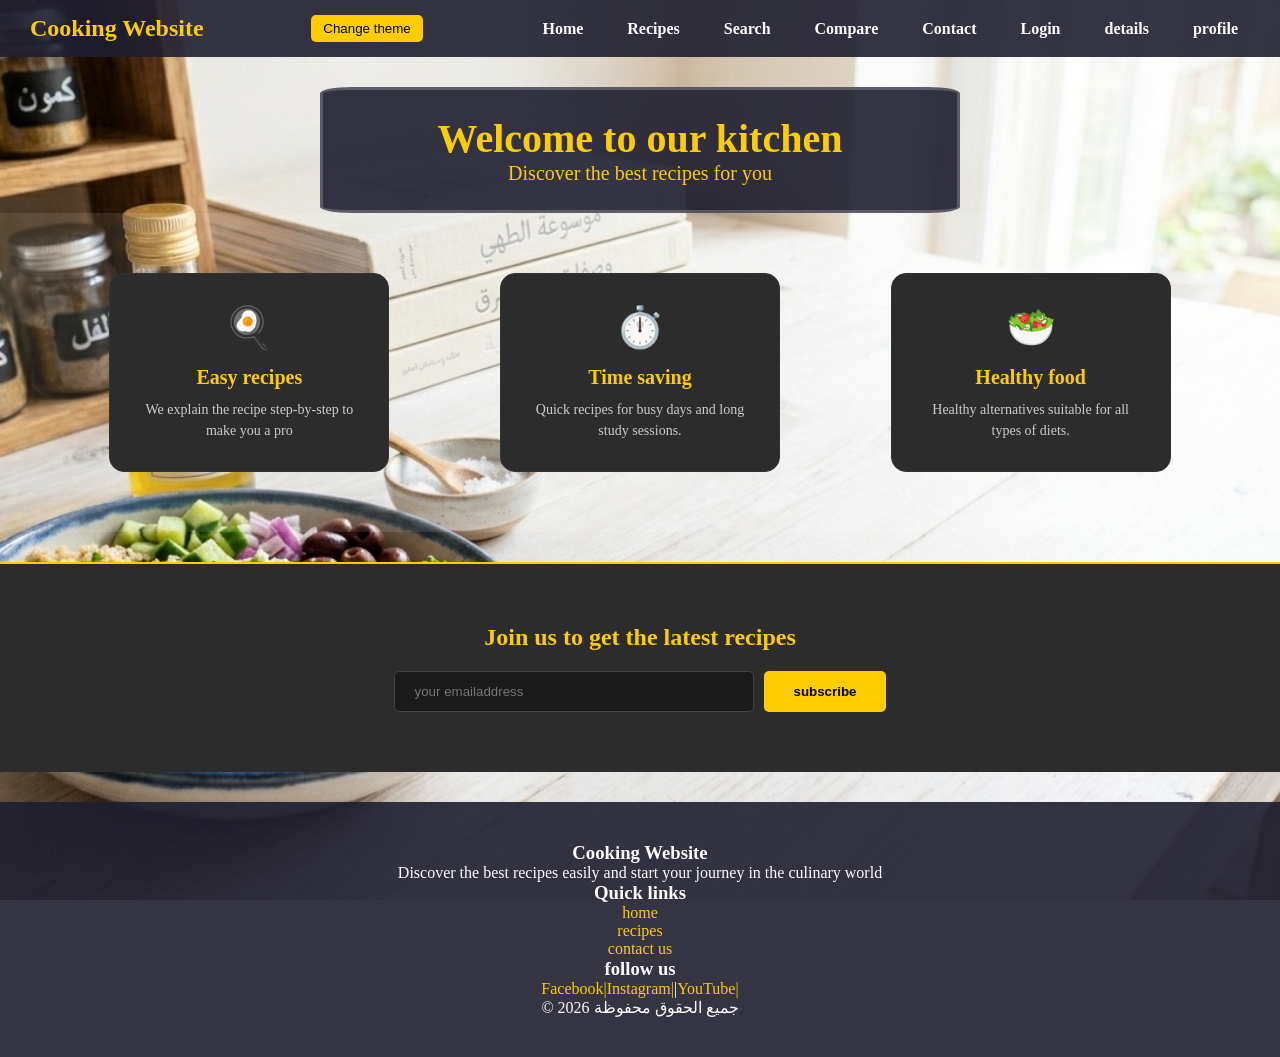
<file: pages/index.html>
<!DOCTYPE html>
<html>
<head>
    <meta charset="UTF-8">
    <title> Cooking</title>
    <link id="theme-link" rel="stylesheet" href="light-theme.css">
</head>
<body>
    <header>
    <nav>
        <h1>Cooking Website</h1>
         <button id="theme-toggle"> Change theme </button>
        <ul>
            <li><a href="index.html">Home</a></li>
            <li><a href="recipes.html">Recipes</a></li>
            <li><a href="search.html">Search</a></li>
            <li><a href="compare.html">Compare</a></li>
            <li><a href="contact.html">Contact</a></li>
            <li><a href="login.html">Login</a></li>
            <li><a href="details.html">details</a></li>
            <li><a href="profile.html">profile</a></li>
        </ul>
    </nav>
</header>
     <div class="welcome">
        <h1 id="ww"> Welcome to our kitchen</h1>
        <p id="pa">Discover the best recipes for you</p>
       <!--<button id="but1">Browse recipes</button>-->
    </div>
    <section class="feature">
    <div class="feature111">
        <div class="icon">🍳</div>
        <h3>Easy recipes</h3>
        <p>We explain the recipe step-by-step to make you a pro</p>
    </div>

    <div class="feature111">
        <div class="icon">⏱️</div>
        <h3>Time saving</h3>
        <p>Quick recipes for busy days and long study sessions.</p>
    </div>

    <div class="feature111">
        <div class="icon">🥗</div>
        <h3>Healthy food</h3>
        <p>Healthy alternatives suitable for all types of diets.</p>
    </div>
</section>
    <section id="q">
    <h3>Join us to get the latest recipes</h3>
    <form id="z">
        <input type="email" placeholder="your emailaddress">
        <button type="submit">subscribe</button>
    </form>
</section>
    <footer>
    <div class="footer-container">

        <div class="footer-box">
            <h3>Cooking Website</h3>
            <p>Discover the best recipes easily and start your journey in the culinary world</p>
        </div>

        <div class="footer-box">
            <h3>Quick links</h3>
            <ul>
                <li><a href="index.html">home</a></li>
                <li><a href="recipes.html">recipes</a></li>
                <li><a href="contact.html">contact us</a></li>
            </ul>
        </div>

        <div class="footer-box">
            <h3>follow us</h3>
        <p><a class="social-link" href="https://www.facebook.com/" target="_blank">Facebook|</a><a class="social-link" href="https://www.instagram.com/?hl=en" target="_blank">Instagram|</a>|<a class="social-link" href="https://www.youtube.com/" target="_blank">YouTube|</a></p>
        </div>

    </div>

    <div class="footer-bottom">
        <p>© 2026 جميع الحقوق محفوظة</p>
    </div>
</footer>
  <script>
    const joinForm = document.querySelector('#z');

    joinForm.addEventListener('submit', function(e) {
        e.preventDefault();
        
        const emailInput = document.querySelector('#z input[type="email"]').value;
        localStorage.setItem('userEmail', emailInput);
        
        window.location.href = "login.html"; 
    });
</script>  

       <script src="script.js"></script>
    </body>
</html>
</file>
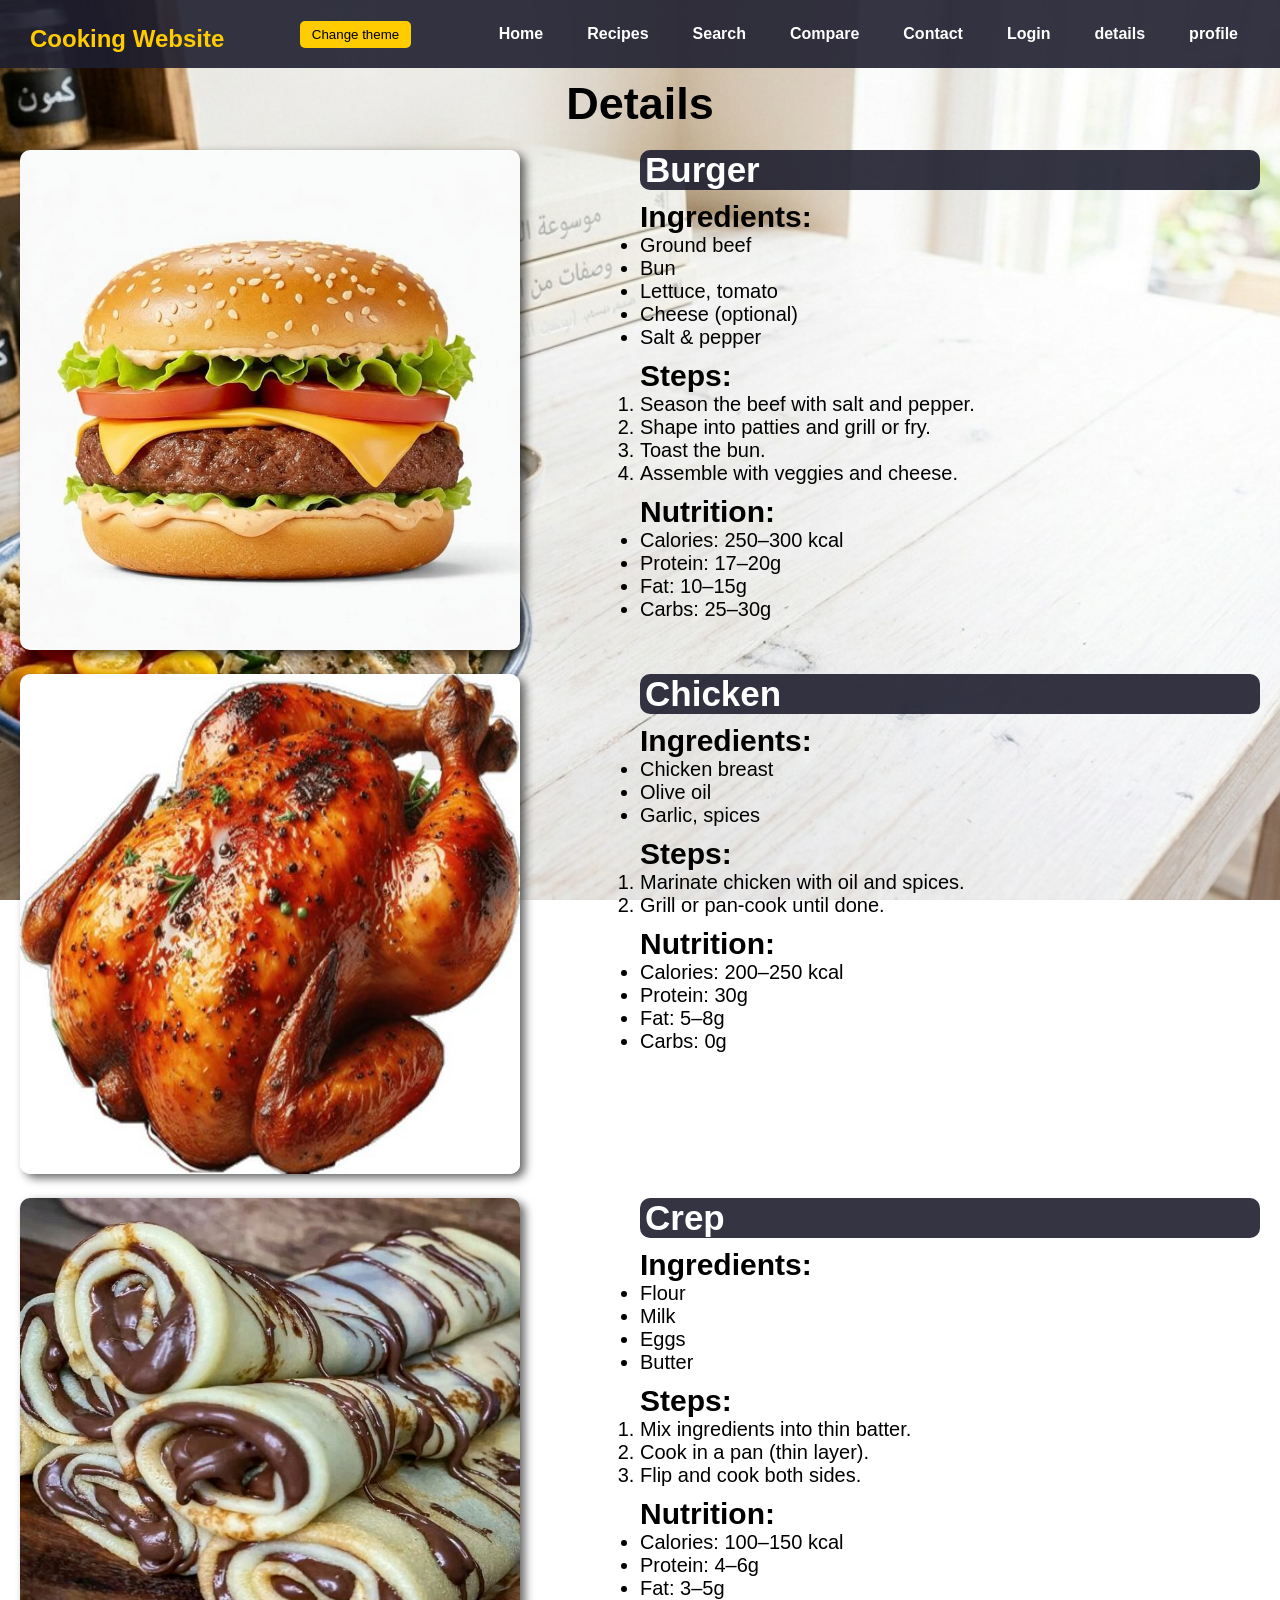
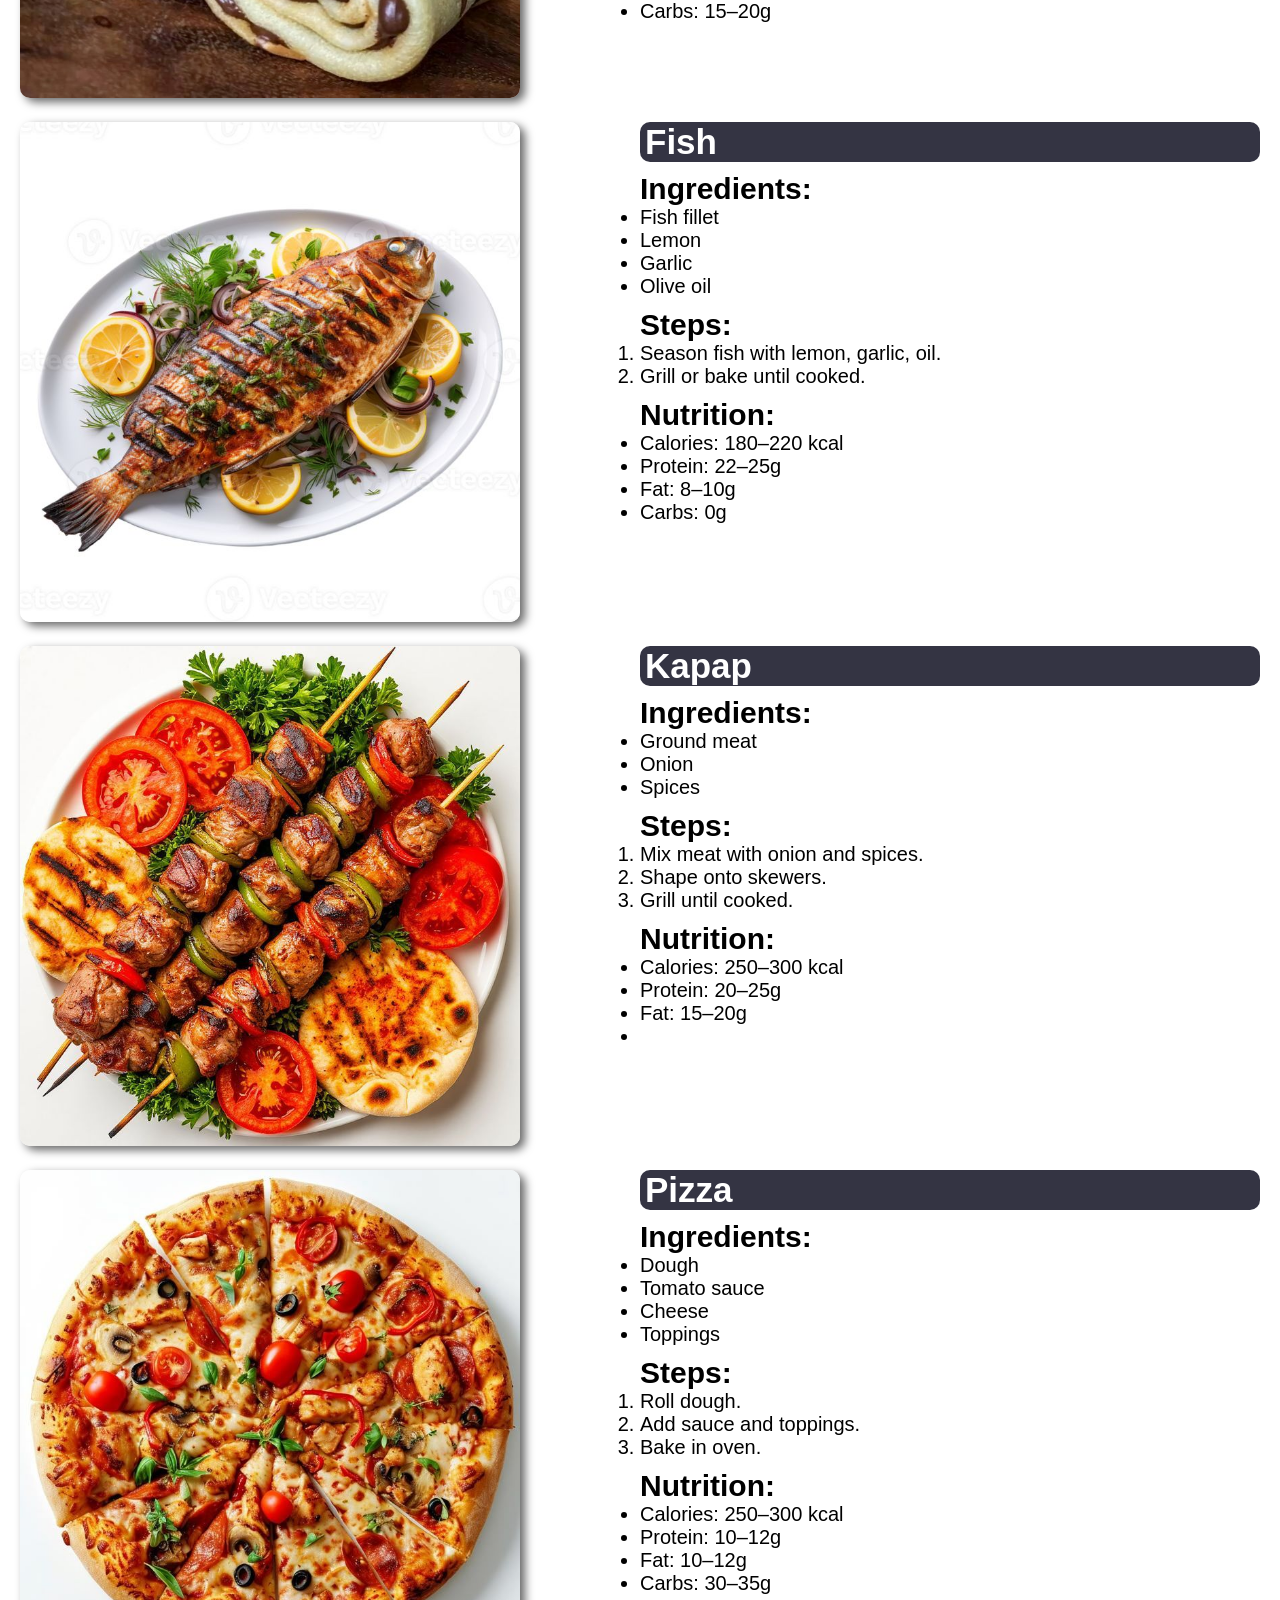
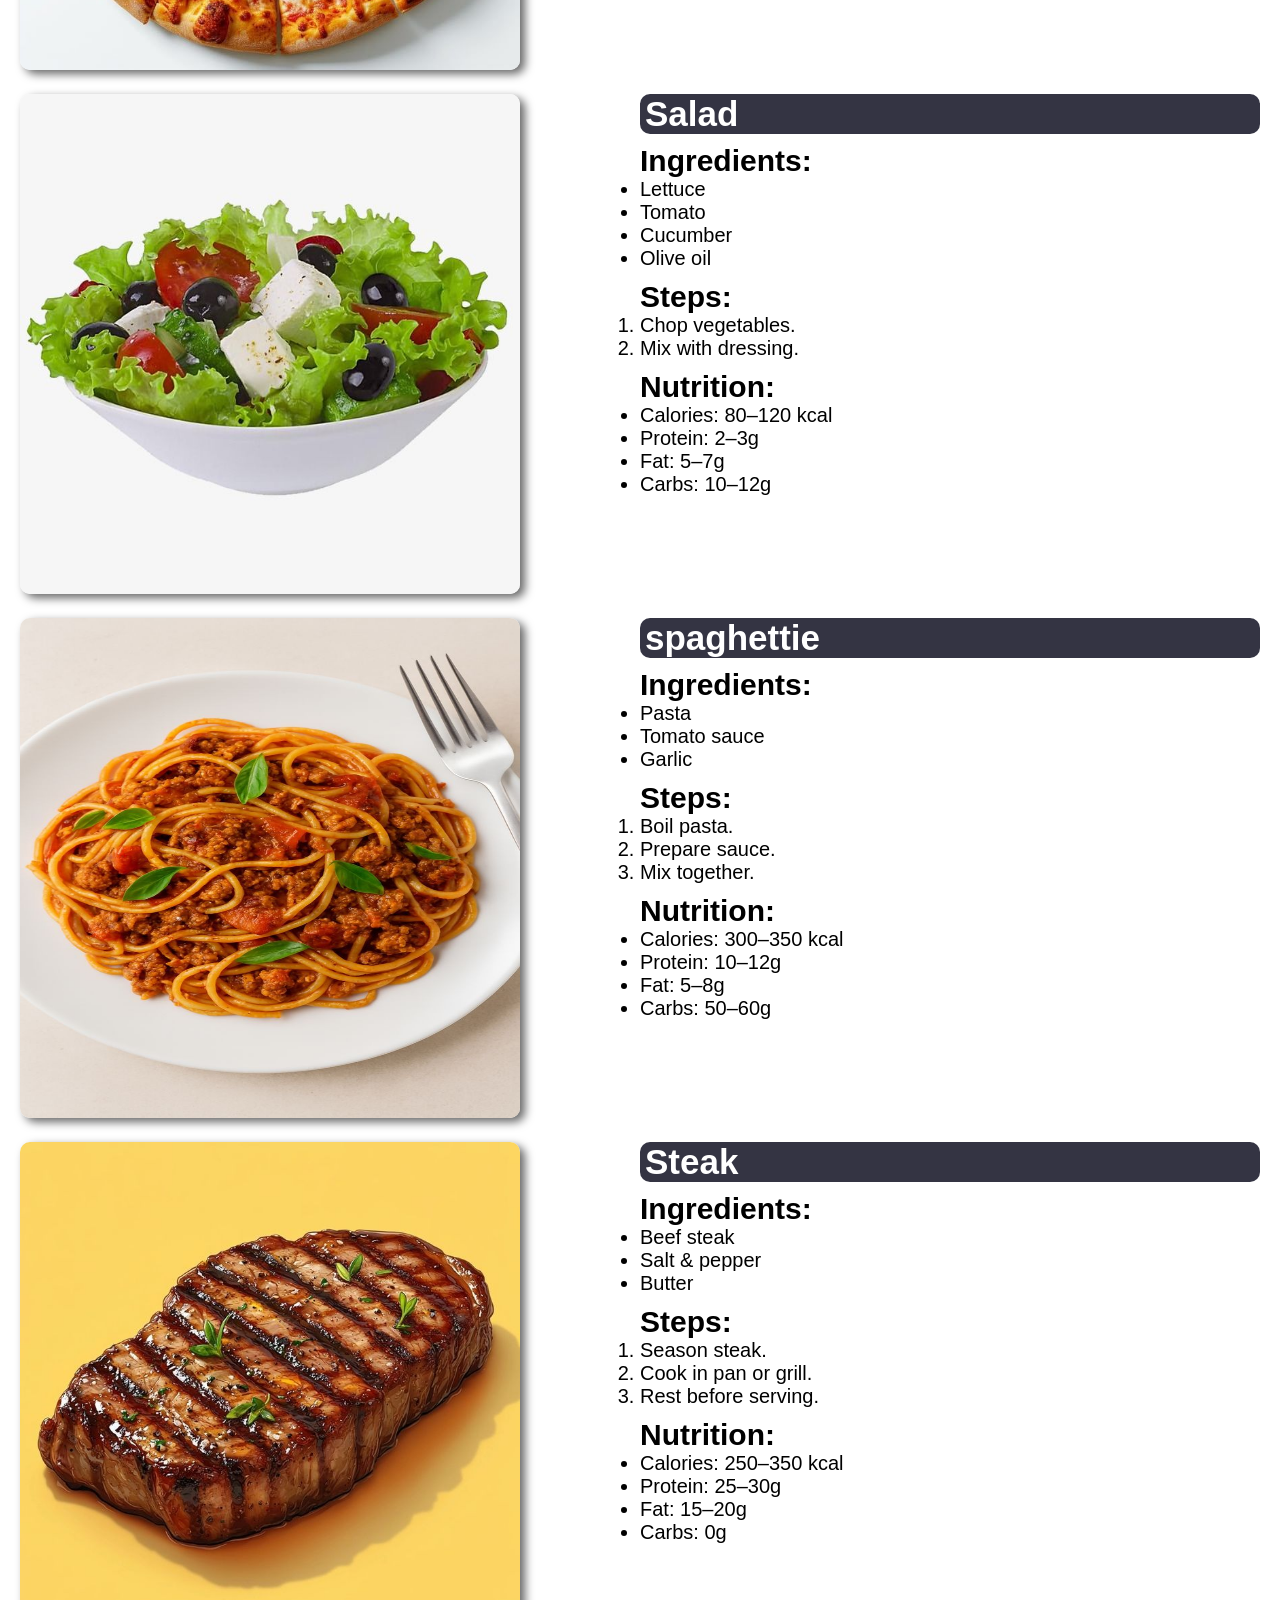
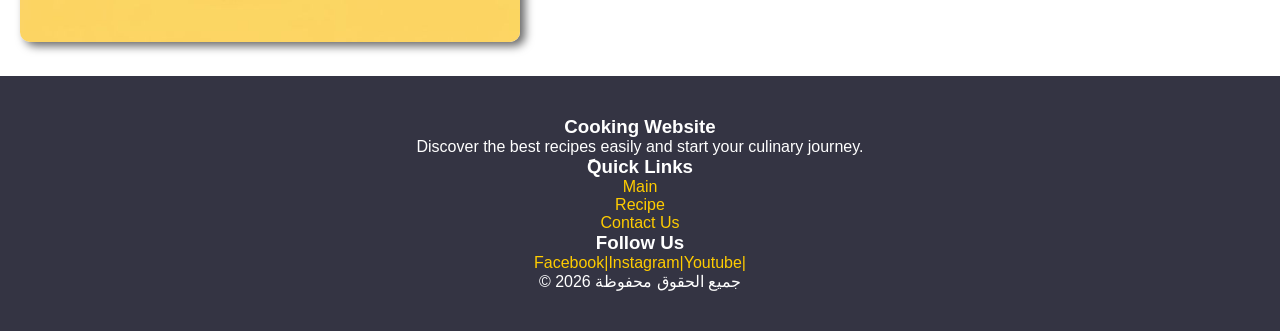
<file: pages/details.html>
<!doctype html>
<html lang="en">
  <head>
    <meta charset="UTF-8" />
    <meta name="viewport" content="width=device-width, initial-scale=1.0" />
    <link id="theme-link" rel="stylesheet" href="light-theme.css" />

    <style>
      * {
        font-family: sans-serif;
      }
      html {
        scroll-behavior: smooth;
      }
      article {
        scroll-margin-top: 80px;
      }
      h1 {
        text-align: center;
        margin-top: 10px;
        font-weight: 800;
        font-size: 45px;
      }
      .section {
        display: grid;
        grid-template-columns: repeat(2, 1fr);
        margin: 20px 20px;
      }
      .image {
        width: 500px;
        aspect-ratio: 1/1;
        border-radius: 10px;
        box-shadow: 5px 4px 10px rgba(0, 0, 0, 0.6);
      }
      .detail-discription {
        display: flex;
        flex-direction: column;
        gap: 10px;
        font-size: 20px;
      }
      .detail-title {
        color: white;
        background-color: rgba(30, 30, 47, 0.9);
        border-radius: 10px;
        padding-left: 5px;
        font-size: 35px;
        font-weight: 700;
        margin-bottom: 10px;
      }
      footer,
      a {
        color: white;
      }
    </style>

    <title>Details</title>
  </head>
  <body>
    <header>
      <nav>
        <h1>Cooking Website</h1>
        <button id="theme-toggle">Change theme</button>
        <ul>
          <li><a href="index.html">Home</a></li>
          <li><a href="recipes.html">Recipes</a></li>
          <li><a href="search.html">Search</a></li>
          <li><a href="compare.html">Compare</a></li>
          <li><a href="contact.html">Contact</a></li>
          <li><a href="login.html">Login</a></li>
          <li><a href="details.html">details</a></li>
          <li><a href="profile.html">profile</a></li>
        </ul>
      </nav>
    </header>
    <h1>Details</h1>
    <article id="burger" class="section">
      <div class="img-content">
        <img class="image" src="../images/burger.jpeg" alt="burger pic" />
      </div>
      <div class="detail-content">
        <div class="detail-title">Burger</div>
        <div class="detail-discription">
          <div class="datail-ingredient">
            <h2>Ingredients:</h2>
            <ul class="ingredient-lists">
              <li class="ingredient-list">Ground beef</li>
              <li class="ingredient-list">Bun</li>
              <li class="ingredient-list">Lettuce, tomato</li>
              <li class="ingredient-list">Cheese (optional)</li>
              <li class="ingredient-list">Salt & pepper</li>
            </ul>
          </div>
          <div class="datail-steps">
            <h2>Steps:</h2>
            <ol class="ingredient-lists">
              <li class="ingredient-list">
                Season the beef with salt and pepper.
              </li>
              <li class="ingredient-list">
                Shape into patties and grill or fry.
              </li>
              <li class="ingredient-list">Toast the bun.</li>
              <li class="ingredient-list">Assemble with veggies and cheese.</li>
            </ol>
          </div>
          <div class="datail-nutrition">
            <h2>Nutrition:</h2>
            <ul class="ingredient-lists">
              <li class="ingredient-list">Calories: 250–300 kcal</li>
              <li class="ingredient-list">Protein: 17–20g</li>
              <li class="ingredient-list">Fat: 10–15g</li>
              <li class="ingredient-list">Carbs: 25–30g</li>
            </ul>
          </div>
        </div>
      </div>
    </article>
    <article id="chiken" class="section">
      <div class="img-content">
        <img class="image" src="../images/chiken.jpeg" alt="chiken pic" />
      </div>
      <div class="detail-content">
        <div class="detail-title">Chicken</div>
        <div class="detail-discription">
          <div class="datail-ingredient">
            <h2>Ingredients:</h2>
            <ul class="ingredient-lists">
              <li class="ingredient-list">Chicken breast</li>
              <li class="ingredient-list">Olive oil</li>
              <li class="ingredient-list">Garlic, spices</li>
            </ul>
          </div>
          <div class="datail-steps">
            <h2>Steps:</h2>
            <ol class="ingredient-lists">
              <li class="ingredient-list">
                Marinate chicken with oil and spices.
              </li>
              <li class="ingredient-list">Grill or pan-cook until done.</li>
            </ol>
          </div>
          <div class="datail-nutrition">
            <h2>Nutrition:</h2>
            <ul class="ingredient-lists">
              <li class="ingredient-list">Calories: 200–250 kcal</li>
              <li class="ingredient-list">Protein: 30g</li>
              <li class="ingredient-list">Fat: 5–8g</li>
              <li class="ingredient-list">Carbs: 0g</li>
            </ul>
          </div>
        </div>
      </div>
    </article>
    <article id="crep" class="section">
      <div class="img-content">
        <img class="image" src="../images/crep.jpeg" alt="crep pic" />
      </div>
      <div class="detail-content">
        <div class="detail-title">Crep</div>
        <div class="detail-discription">
          <div class="datail-ingredient">
            <h2>Ingredients:</h2>
            <ul class="ingredient-lists">
              <li class="ingredient-list">Flour</li>
              <li class="ingredient-list">Milk</li>
              <li class="ingredient-list">Eggs</li>
              <li class="ingredient-list">Butter</li>
            </ul>
          </div>
          <div class="datail-steps">
            <h2>Steps:</h2>
            <ol class="ingredient-lists">
              <li class="ingredient-list">Mix ingredients into thin batter.</li>
              <li class="ingredient-list">Cook in a pan (thin layer).</li>
              <li class="ingredient-list">Flip and cook both sides.</li>
            </ol>
          </div>
          <div class="datail-nutrition">
            <h2>Nutrition:</h2>
            <ul class="ingredient-lists">
              <li class="ingredient-list">Calories: 100–150 kcal</li>
              <li class="ingredient-list">Protein: 4–6g</li>
              <li class="ingredient-list">Fat: 3–5g</li>
              <li class="ingredient-list">Carbs: 15–20g</li>
            </ul>
          </div>
        </div>
      </div>
    </article>
    <article id="fish" class="section">
      <div class="img-content">
        <img class="image" src="../images/fish.jpeg" alt="fish pic" />
      </div>
      <div class="detail-content">
        <div class="detail-title">Fish</div>
        <div class="detail-discription">
          <div class="datail-ingredient">
            <h2>Ingredients:</h2>
            <ul class="ingredient-lists">
              <li class="ingredient-list">Fish fillet</li>
              <li class="ingredient-list">Lemon</li>
              <li class="ingredient-list">Garlic</li>
              <li class="ingredient-list">Olive oil</li>
            </ul>
          </div>
          <div class="datail-steps">
            <h2>Steps:</h2>
            <ol class="ingredient-lists">
              <li class="ingredient-list">
                Season fish with lemon, garlic, oil.
              </li>
              <li class="ingredient-list">Grill or bake until cooked.</li>
            </ol>
          </div>
          <div class="datail-nutrition">
            <h2>Nutrition:</h2>
            <ul class="ingredient-lists">
              <li class="ingredient-list">Calories: 180–220 kcal</li>
              <li class="ingredient-list">Protein: 22–25g</li>
              <li class="ingredient-list">Fat: 8–10g</li>
              <li class="ingredient-list">Carbs: 0g</li>
            </ul>
          </div>
        </div>
      </div>
    </article>
    <article id="kapap" class="section">
      <div class="img-content">
        <img class="image" src="../images/kapap.jpeg" alt="kapap pic" />
      </div>
      <div class="detail-content">
        <div class="detail-title">Kapap</div>
        <div class="detail-discription">
          <div class="datail-ingredient">
            <h2>Ingredients:</h2>
            <ul class="ingredient-lists">
              <li class="ingredient-list">Ground meat</li>
              <li class="ingredient-list">Onion</li>
              <li class="ingredient-list">Spices</li>
            </ul>
          </div>
          <div class="datail-steps">
            <h2>Steps:</h2>
            <ol class="ingredient-lists">
              <li class="ingredient-list">Mix meat with onion and spices.</li>
              <li class="ingredient-list">Shape onto skewers.</li>
              <li class="ingredient-list">Grill until cooked.</li>
            </ol>
          </div>
          <div class="datail-nutrition">
            <h2>Nutrition:</h2>
            <ul class="ingredient-lists">
              <li class="ingredient-list">Calories: 250–300 kcal</li>
              <li class="ingredient-list">Protein: 20–25g</li>
              <li class="ingredient-list">Fat: 15–20g</li>
              <li class="ingredient-list"></li>
            </ul>
          </div>
        </div>
      </div>
    </article>
    <article id="pizza" class="section">
      <div class="img-content">
        <img class="image" src="../images/pizza.jpeg" alt="pizza pic" />
      </div>
      <div class="detail-content">
        <div class="detail-title">Pizza</div>
        <div class="detail-discription">
          <div class="datail-ingredient">
            <h2>Ingredients:</h2>
            <ul class="ingredient-lists">
              <li class="ingredient-list">Dough</li>
              <li class="ingredient-list">Tomato sauce</li>
              <li class="ingredient-list">Cheese</li>
              <li class="ingredient-list">Toppings</li>
            </ul>
          </div>
          <div class="datail-steps">
            <h2>Steps:</h2>
            <ol class="ingredient-lists">
              <li class="ingredient-list">Roll dough.</li>
              <li class="ingredient-list">Add sauce and toppings.</li>
              <li class="ingredient-list">Bake in oven.</li>
            </ol>
          </div>
          <div class="datail-nutrition">
            <h2>Nutrition:</h2>
            <ul class="ingredient-lists">
              <li class="ingredient-list">Calories: 250–300 kcal</li>
              <li class="ingredient-list">Protein: 10–12g</li>
              <li class="ingredient-list">Fat: 10–12g</li>
              <li class="ingredient-list">Carbs: 30–35g</li>
            </ul>
          </div>
        </div>
      </div>
    </article>
    <article id="salad" class="section">
      <div class="img-content">
        <img class="image" src="../images/salad.jpeg" alt="salad pic" />
      </div>
      <div class="detail-content">
        <div class="detail-title">Salad</div>
        <div class="detail-discription">
          <div class="datail-ingredient">
            <h2>Ingredients:</h2>
            <ul class="ingredient-lists">
              <li class="ingredient-list">Lettuce</li>
              <li class="ingredient-list">Tomato</li>
              <li class="ingredient-list">Cucumber</li>
              <li class="ingredient-list">Olive oil</li>
            </ul>
          </div>
          <div class="datail-steps">
            <h2>Steps:</h2>
            <ol class="ingredient-lists">
              <li class="ingredient-list">Chop vegetables.</li>
              <li class="ingredient-list">Mix with dressing.</li>
            </ol>
          </div>
          <div class="datail-nutrition">
            <h2>Nutrition:</h2>
            <ul class="ingredient-lists">
              <li class="ingredient-list">Calories: 80–120 kcal</li>
              <li class="ingredient-list">Protein: 2–3g</li>
              <li class="ingredient-list">Fat: 5–7g</li>
              <li class="ingredient-list">Carbs: 10–12g</li>
            </ul>
          </div>
        </div>
      </div>
    </article>
    <article id="spaghetti" class="section">
      <div class="img-content">
        <img class="image" src="../images/Spaghetti.jpeg" alt="spaghettie pic" />
      </div>
      <div class="detail-content">
        <div class="detail-title">spaghettie</div>
        <div class="detail-discription">
          <div class="datail-ingredient">
            <h2>Ingredients:</h2>
            <ul class="ingredient-lists">
              <li class="ingredient-list">Pasta</li>
              <li class="ingredient-list">Tomato sauce</li>
              <li class="ingredient-list">Garlic</li>
            </ul>
          </div>
          <div class="datail-steps">
            <h2>Steps:</h2>
            <ol class="ingredient-lists">
              <li class="ingredient-list">Boil pasta.</li>
              <li class="ingredient-list">Prepare sauce.</li>
              <li class="ingredient-list">Mix together.</li>
            </ol>
          </div>
          <div class="datail-nutrition">
            <h2>Nutrition:</h2>
            <ul class="ingredient-lists">
              <li class="ingredient-list">Calories: 300–350 kcal</li>
              <li class="ingredient-list">Protein: 10–12g</li>
              <li class="ingredient-list">Fat: 5–8g</li>
              <li class="ingredient-list">Carbs: 50–60g</li>
            </ul>
          </div>
        </div>
      </div>
    </article>
    <article id="steak" class="section">
      <div class="img-content">
        <img class="image" src="../images/steak.jpeg" alt="steak pic" />
      </div>
      <div class="detail-content">
        <div class="detail-title">Steak</div>
        <div class="detail-discription">
          <div class="datail-ingredient">
            <h2>Ingredients:</h2>
            <ul class="ingredient-lists">
              <li class="ingredient-list">Beef steak</li>
              <li class="ingredient-list">Salt & pepper</li>
              <li class="ingredient-list">Butter</li>
            </ul>
          </div>
          <div class="datail-steps">
            <h2>Steps:</h2>
            <ol class="ingredient-lists">
              <li class="ingredient-list">Season steak.</li>
              <li class="ingredient-list">Cook in pan or grill.</li>
              <li class="ingredient-list">Rest before serving.</li>
            </ol>
          </div>
          <div class="datail-nutrition">
            <h2>Nutrition:</h2>
            <ul class="ingredient-lists">
              <li class="ingredient-list">Calories: 250–350 kcal</li>
              <li class="ingredient-list">Protein: 25–30g</li>
              <li class="ingredient-list">Fat: 15–20g</li>
              <li class="ingredient-list">Carbs: 0g</li>
            </ul>
          </div>
        </div>
      </div>
    </article>
    <footer>
      <div class="footer-container">
        <div class="footer-box">
          <h3>Cooking Website</h3>
          <p>
            Discover the best recipes easily and start your culinary journey.
          </p>
        </div>

        <div class="footer-box">
          <h3>َQuick Links</h3>
          <ul>
            <li><a href="index.html">Main</a></li>
            <li><a href="recipes.html">Recipe</a></li>
            <li><a href="contact.html">Contact Us</a></li>
          </ul>
        </div>

        <div class="footer-box">
          <h3>Follow Us</h3>
                  <p><a class="social-link" href="https://www.facebook.com/" target="_blank">Facebook|</a><a class="social-link" href="https://www.instagram.com/?hl=en" target="_blank">Instagram|</a><a class="social-link" href="https://www.youtube.com/" target="_blank">Youtube|</a></p>
        </div>
      </div>

      <div class="footer-bottom">
        <p>© 2026 جميع الحقوق محفوظة</p>
      </div>
    </footer>
    <script src="script.js"></script>
  </body>
</html>
</file>
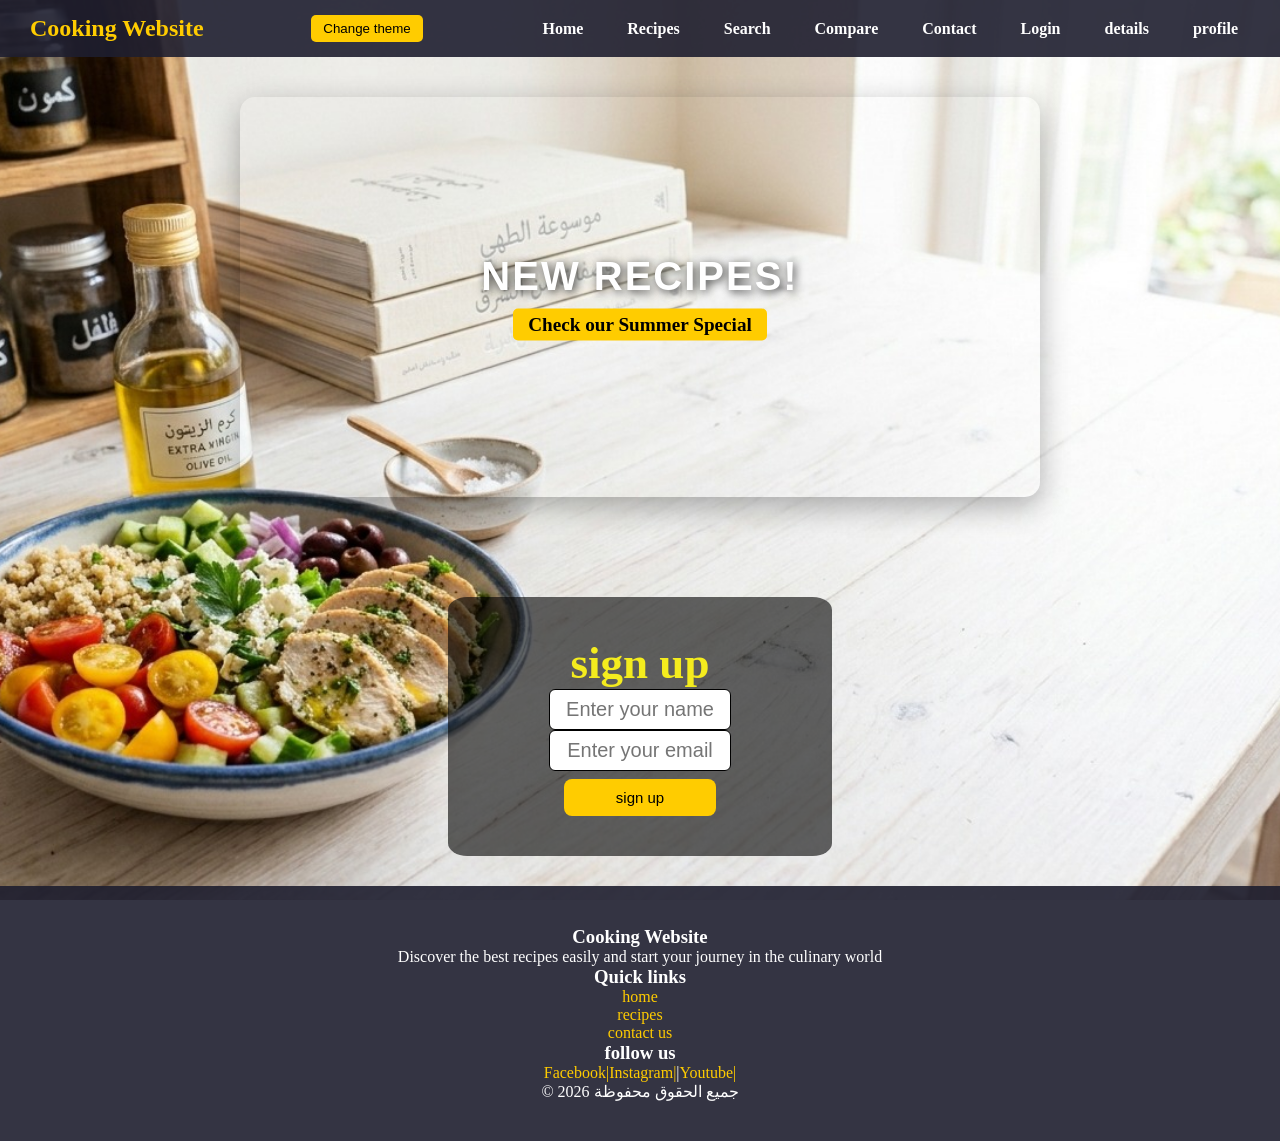
<file: pages/login.html>
<!DOCTYPE html>
<html>
<head>
    <meta charset="UTF-8">
    <title>cooking</title>
    <link id="theme-link" rel="stylesheet" href="light-theme.css">
    <style>
        .login-container{ font-size: 30px;text-align: center;
    width: 30%;
    border-collapse: collapse;
    text-align: center;
    font-size:30px ;
    margin-top: 50px; 
    color: rgb(244, 236, 30);
    margin-left:35% ; 
    margin-right: auto;
    margin-top: 100px;
    diplay: flex;
    flex-direction: column;
    align-items: center;
    background-color: rgba(0, 0, 0, 0.6) ;
    border-bottom-left-radius:5% ;
    border-bottom-right-radius:5% ;
    border-top-left-radius: 5%;
    border-top-right-radius: 5%;
    padding: 40px;  gap:15px;}
    #nameInput {border: 1px solid black; border-radius: 6px; width: 60%; padding:8px; font-size:20px;text-align: center;}
    #emailInput {border: 1px solid black; border-radius: 6px; width: 60%; padding:8px; font-size:20px;text-align: center;}
    #go:hover { background-color:rgb(189, 12, 62);}
    #go { width: 50%; padding: 10px; font-size: 15px; color:black; border: none; border-radius:8px ; margin-top: 8px; background-color:#ffcc00}
         .ad-section {
            position: relative;
            width: 80%;
            max-width: 800px;
            margin: 40px auto; 
            border-radius: 15px;
            overflow: hidden; 
            box-shadow: 0 10px 30px rgba(0,0,0,0.3);
        }

        .ad-section video {
            width: 100%;
            display: block;
            filter: brightness(0.7); 
        }

        .ad-overlay {
            position: absolute;
            top: 50%;
            left: 50%;
            transform: translate(-50%, -50%);
            text-align: center;
            color: white;
            width: 100%;
            pointer-events: none; 
        }

        .ad-overlay h2 {
            font-size: 2.5rem;
            margin: 0;
            text-shadow: 2px 2px 10px rgba(0,0,0,0.8);
            font-family: sans-serif;
            letter-spacing: 2px;
        }

        .ad-overlay p {
            font-size: 1.2rem;
            background-color: #ffcc00;
            color: black;
            display: inline-block;
            padding: 5px 15px;
            margin-top: 10px;
            font-weight: bold;
            border-radius: 5px;
        }
    </style>
</head>
<body>
    <header>
    <nav>
        <h1>Cooking Website</h1>
         <button id="theme-toggle"> Change theme</button>
        <ul>
            <li><a href="index.html">Home</a></li>
            <li><a href="recipes.html">Recipes</a></li>
            <li><a href="search.html">Search</a></li>
            <li><a href="compare.html">Compare</a></li>
            <li><a href="contact.html">Contact</a></li>
            <li><a href="login.html">Login</a></li>
            <li><a href="details.html">details</a></li>
            <li><a href="profile.html">profile</a></li>
        </ul>
    </nav>
</header>
        <div class="ad-section">
        <video autoplay muted loop playsinline>
            <source src="../video/Screen Recording 2026-05-05 214828.mp4" type="video/mp4">
            Your browser does not support the video tag.
        </video>
        <div class="ad-overlay">
            <h2>NEW RECIPES!</h2>
            <p>Check our Summer Special</p>
        </div>
    </div>
    <div class="login-container">
        <h2>sign up</h2>
        <input type="text" id="nameInput" placeholder="Enter your name">
        <input type="email" id="emailInput" placeholder="Enter your email">
        <button id="go" onclick="login()">sign up</button>
    </div>

    <script>
        function login() {
            const name = document.getElementById('nameInput').value;
            const email = document.getElementById('emailInput').value;

            if (name && email) {
                localStorage.setItem('userName', name);
                localStorage.setItem('userEmail', email);
                window.location.href = "profile.html";
            } else {
                alert("برجاء إدخال البيانات");
            }
        } </script>
        <footer >
    <div class="footer-container">

        <div class="footer-box">
            <h3>Cooking Website</h3>
            <p>Discover the best recipes easily and start your journey in the culinary world</p>
        </div>

        <div class="footer-box">
            <h3>Quick links</h3>
            <ul>
                <li><a href="index.html">home</a></li>
                <li><a href="recipes.html">recipes</a></li>
                <li><a href="contact.html">contact us</a></li>
            </ul>
        </div>

        <div class="footer-box">
            <h3>follow us</h3>
            <p><a class="social-link" href="https://www.facebook.com/" target="_blank">Facebook|</a><a class="social-link" href="https://www.instagram.com/?hl=en" target="_blank">Instagram|</a>|<a class="social-link" href="https://www.youtube.com/" target="_blank">Youtube|</a></p>
        </div>

    </div>

    <div class="footer-bottom">
        <p>© 2026 جميع الحقوق محفوظة</p>
    </div>
       <script src="script.js"></script>
    </body>
</html>
</file>
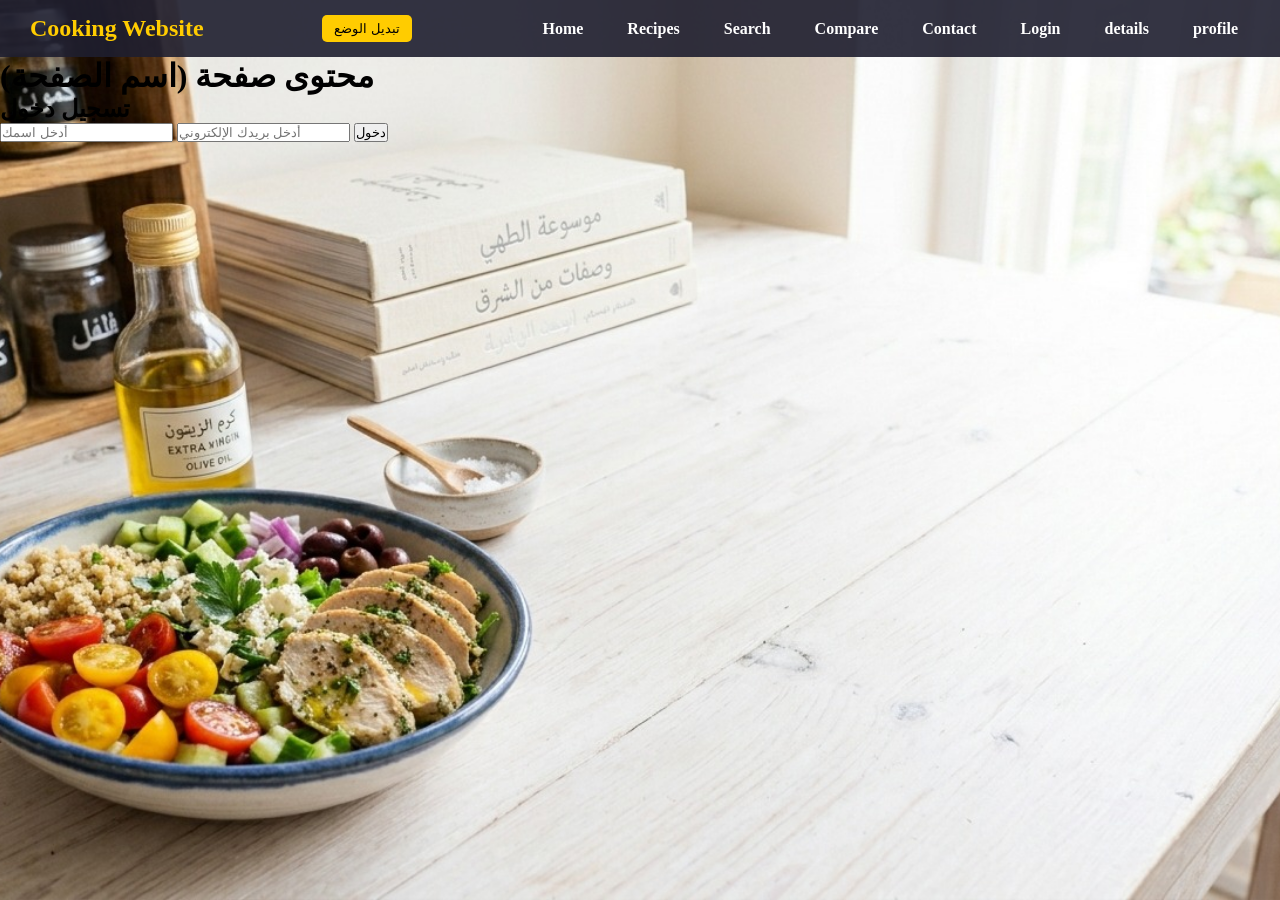
<file: pages/login_register.html>
<!DOCTYPE html>
<html>
<head>
    <meta charset="UTF-8">
    <title>معرض السيارات - (اكتب اسم الصفحة هنا)</title>
    <link id="theme-link" rel="stylesheet" href="light-theme.css">
</head>
<body>
    <header>
    <nav>
        <h1>Cooking Website</h1>
         <button id="theme-toggle"> تبديل الوضع </button>
        <ul>
            <li><a href="index.html">Home</a></li>
            <li><a href="recipes.html">Recipes</a></li>
            <li><a href="search.html">Search</a></li>
            <li><a href="compare.html">Compare</a></li>
            <li><a href="contact.html">Contact</a></li>
            <li><a href="login.html">Login</a></li>
            <li><a href="details.html">details</a></li>
            <li><a href="profile.html">profile</a></li>
        </ul>
    </nav>
</header>
    <h1>محتوى صفحة (اسم الصفحة)</h1>
    <div class="login-container">
        <h2>تسجيل دخول</h2>
        <input type="text" id="nameInput" placeholder="أدخل اسمك">
        <input type="email" id="emailInput" placeholder="أدخل بريدك الإلكتروني">
        <button onclick="login()">دخول</button>
    </div>

    <script>
        function login() {
            const name = document.getElementById('nameInput').value;
            const email = document.getElementById('emailInput').value;

            if (name && email) {
                localStorage.setItem('userName', name);
                localStorage.setItem('userEmail', email);
                window.location.href = "profile.html";
            } else {
                alert("برجاء إدخال البيانات");
            }
        }
    </script>
    

       <script src="script.js"></script>
    </body>
</html>
</file>
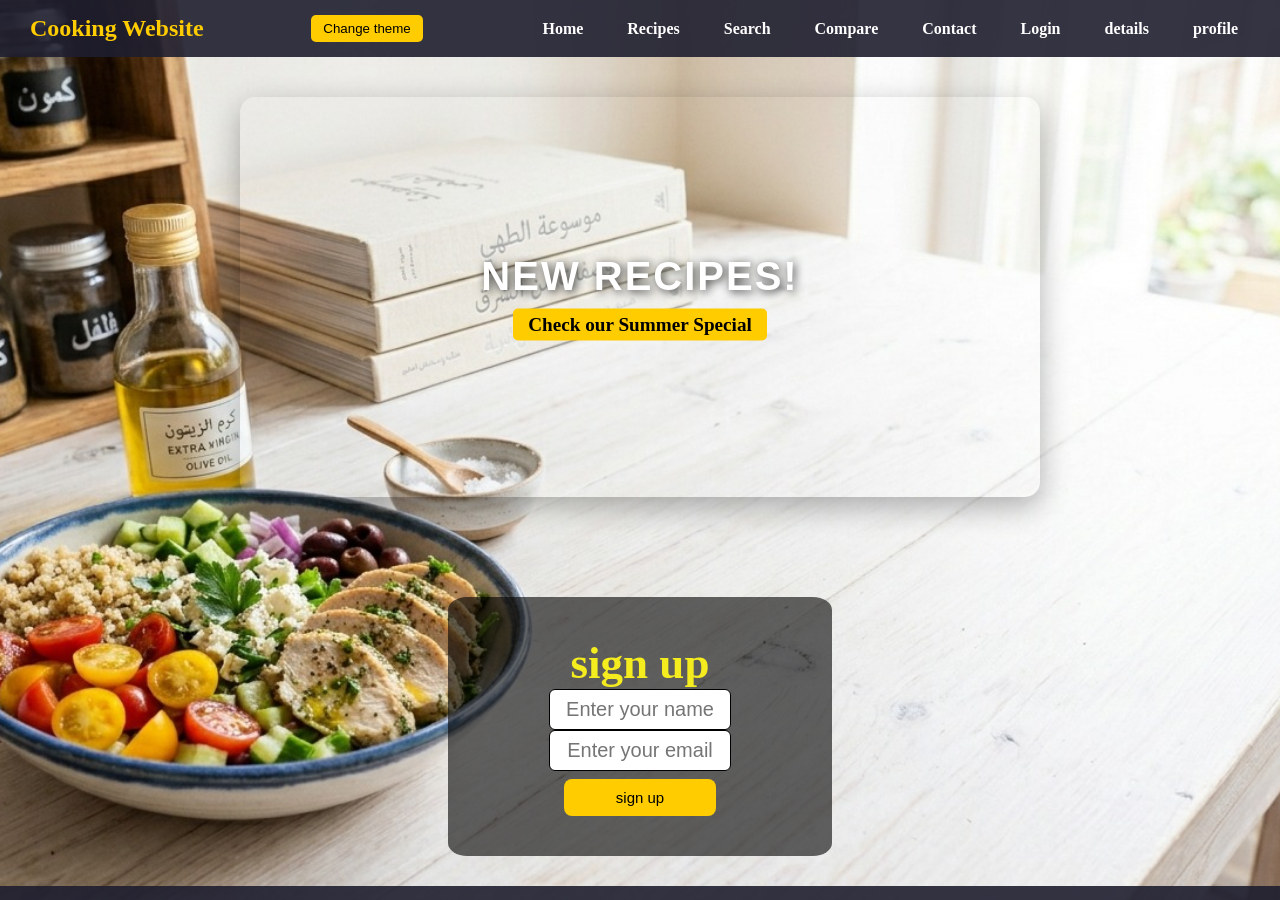
<file: pages/profile.html>
<!DOCTYPE html>
<html>
<head>
    <meta charset="UTF-8">
    <title>cookink</title>
    <link id="theme-link" rel="stylesheet" href="light-theme.css">
    <style>
        .profile-box {font-size: 30px;text-align: center;
    width: 30%;
    border-collapse: collapse;
    text-align: center;
    font-size:30px ;
    margin-top: 50px; 
    color: rgb(244, 236, 30);
    margin-left:35% ; 
    margin-right: auto;
    margin-top: 100px;
    diplay: flex;
    flex-direction: column;
    align-items: center;
    background-color: rgba(0, 0, 0, 0.6) ;
    border-bottom-left-radius:5% ;
    border-bottom-right-radius:5% ;
    border-top-left-radius: 5%;
    border-top-right-radius: 5%;
    padding: 40px;  gap:15px;}
    .logout-btn:hover {background-color:  #ffcc00;}
    .logout-btn { width: 60%; padding: 10px; font-size: 15px; color:black; border: none; border-radius:8px ; margin-top: 8px }
    </style>
</head>
<body>
    <header>
    <nav>
        <h1>Cooking Website</h1>
         <button id="theme-toggle"> Change theme </button>
        <ul>
            <li><a href="index.html">Home</a></li>
            <li><a href="recipes.html">Recipes</a></li>
            <li><a href="search.html">Search</a></li>
            <li><a href="compare.html">Compare</a></li>
            <li><a href="contact.html">Contact</a></li>
            <li><a href="login.html">Login</a></li>
            <li><a href="details.html">details</a></li>
            <li><a href="profile.html">profile</a></li>
        </ul>
    </nav>
</header>
    <h1>profile</h1>
    <div class="profile-box">
        <h1>welcome</h1>
        <div class="user-info">
            <p>Name: <span id="p-name"></span></p>
            <p>Email: <span id="p-email"></span></p>
        </div>
        <button class="logout-btn" onclick="logout()">logout</button>
    </div>

    <script>
        window.onload = function() {
            const name = localStorage.getItem('userName');
            const email = localStorage.getItem('userEmail');

            if (name && email) {
                document.getElementById('p-name').innerText = name;
                document.getElementById('p-email').innerText = email;
            } else {
                window.location.href = "login.html";
            }
        };

        function logout() {
            localStorage.clear();
            window.location.href = "login.html";
        }    </script>
        <footer >
    <div class="footer-container">

        <div class="footer-box">
            <h3>Cooking Website</h3>
            <p>Discover the best recipes easily and start your journey in the culinary world</p>
        </div>

        <div class="footer-box">
            <h3>Quick links</h3>
            <ul>
                <li><a href="index.html">home</a></li>
                <li><a href="recipes.html">recipes</a></li>
                <li><a href="contact.html">contact us</a></li>
            </ul>
        </div>

        <div class="footer-box">
            <h3>follow us</h3>
            <p><a class="social-link" href="https://www.facebook.com/" target="_blank">Facebook|</a><a class="social-link" href="https://www.instagram.com/?hl=en" target="_blank">Instagram|</a>|<a class="social-link" href="https://www.youtube.com/" target="_blank">Youtube|</a></p>
        </div>

    </div>

    <div class="footer-bottom">
        <p>© 2026 جميع الحقوق محفوظة</p>
    </div>
</footer>


       <script src="script.js"></script>
    </body>
</html>
</file>
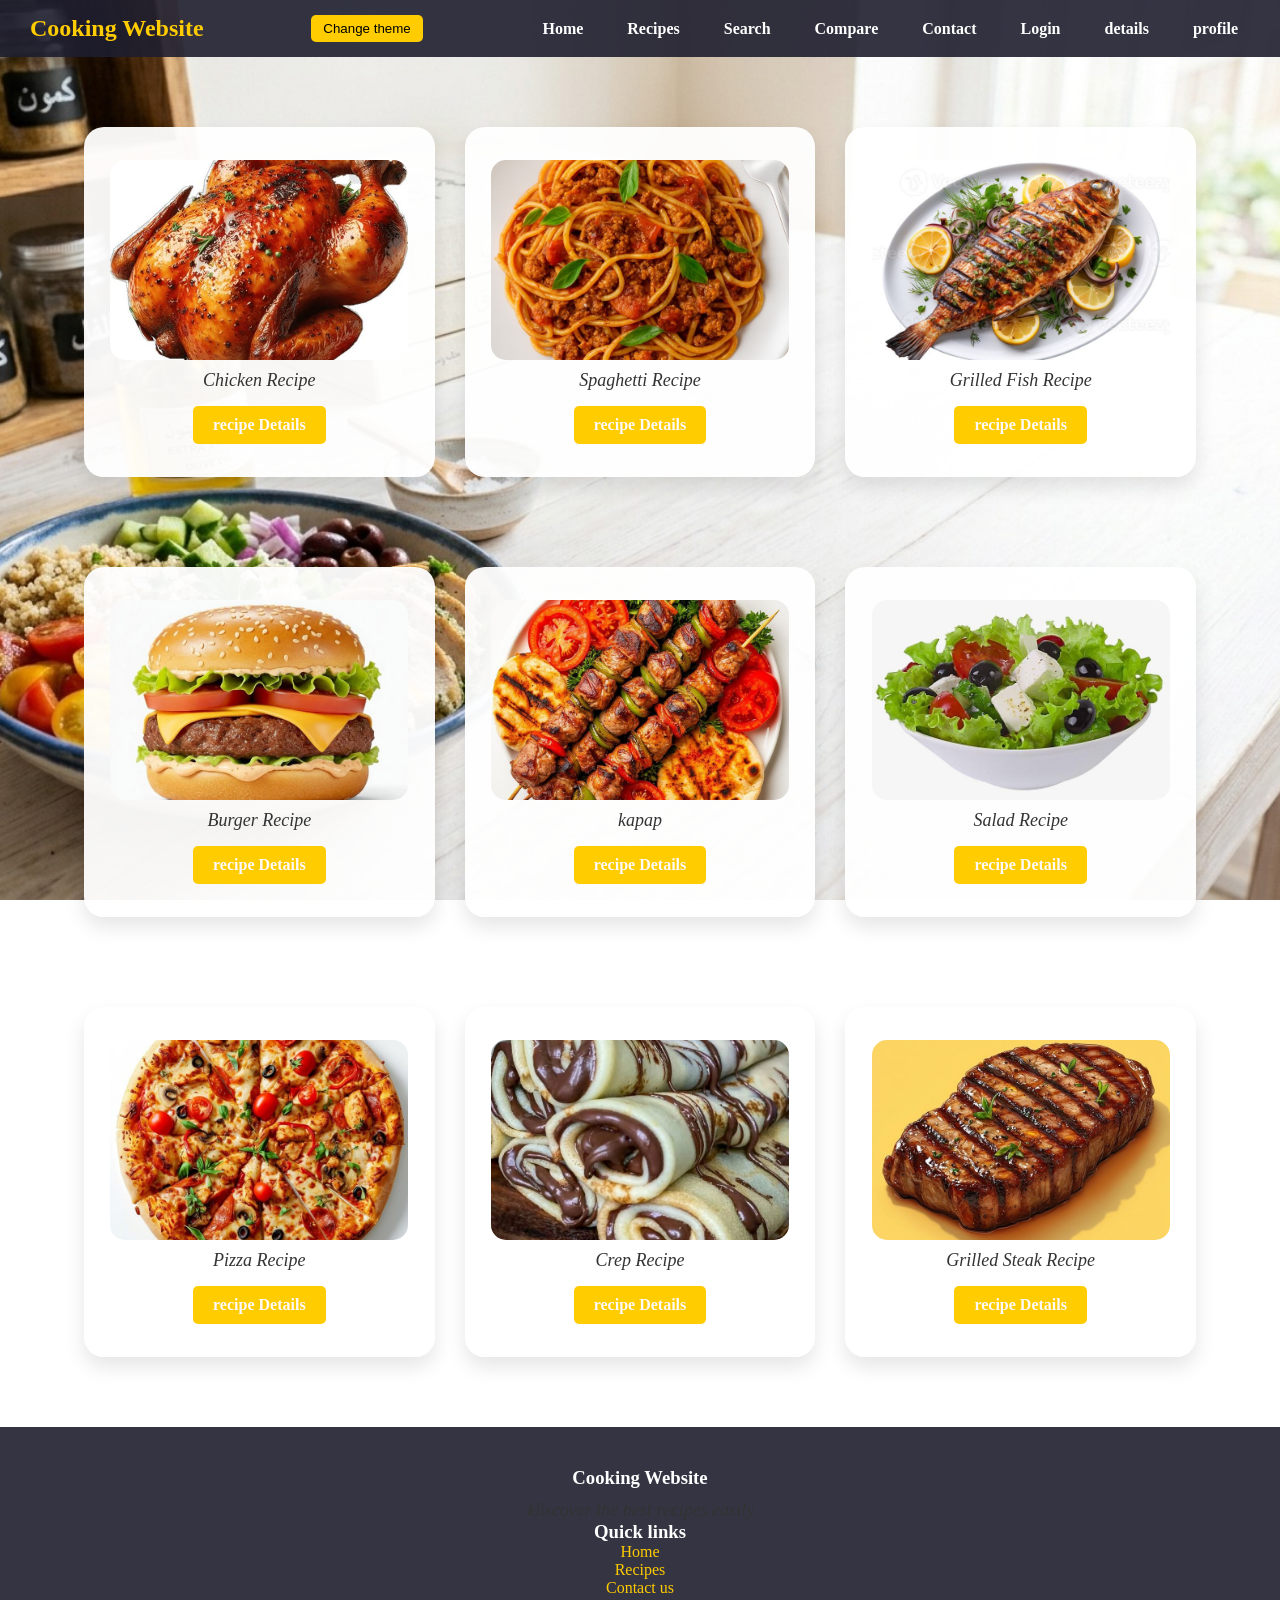
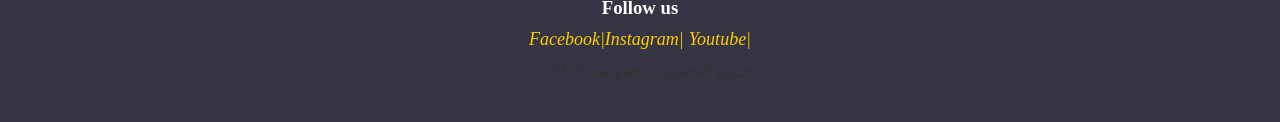
<file: pages/recipes.html>
<!DOCTYPE html>
<html lang="en">
<head>
    <meta charset="UTF-8">
    <meta name="viewport" content="width=device-width, initial-scale=1.0">
 <link id="theme-link" rel="stylesheet" href="light-theme.css">
    <title>Document</title>



<style>

.line1 {
    display: grid;
    grid-template-columns: repeat(3, 1fr); 
    gap: 30px;
    width: 90%;
    max-width: 1200px;
    margin: 50px auto; 
    padding: 20px;
}


.recipe1, .recipe2, .recipe3 {
    background-color: rgba(255, 255, 255, 0.95); 
    height: 350px;
    border-radius: 20px;
    display: flex;
    flex-direction: column; 
    align-items: center;    
    justify-content: center; 
    box-shadow: 0 10px 20px rgba(0,0,0,0.1);
    transition: transform 0.3s ease;
}

.recipe1:hover, .recipe2:hover, .recipe3:hover {
    transform: translateY(-5px); 
}


.line1 img {
    width: 85%;     
    height: 200px;
    object-fit: cover;
    border-radius: 15px;
    display: block;
}
.details{
    margin-top: 15px;
    text-decoration: none;
    
    font-weight: bold;
    background-color: #ffcc00;
    color: #fff9f9;
    padding: 10px 20px;
    border-radius: 5px;
}
.details:hover {
    background-color: #e6b800;
    color: #fff9f9;
}
footer {
  
    color: #fff;
    padding: 40px 0;
    text-align: center;

}
footer a {
    color: #ffcc00;
    text-decoration: none;
}
footer a:hover {
    text-decoration: underline;
    color : #d4ae12;
}
p {
    color: #333;
    font-size: 18px;
    font-style: italic;
        margin-top: 10px;}
</style>


</head>
<body>
    <header>
    <nav class="navbar">

           
        <h1 style="  color: #ffcc00;">Cooking Website</h1>
         <button id="theme-toggle"> Change theme </button>
        <ul >
            <li><a href="index.html">Home</a></li>
            <li><a href="recipes.html">Recipes</a></li>
            <li><a href="search.html">Search</a></li>
            <li><a href="compare.html">Compare</a></li>
            <li><a href="contact.html">Contact</a></li>
            <li><a href="login.html">Login</a></li>
            <li><a href="details.html">details</a></li>
            <li><a href="profile.html">profile</a></li>
        </ul>
    
    </nav>
    </header>
    <div class="line1">

        <div class="recipe1">
            <img src="../images/chiken.jpeg" alt="recipe1">
            <p>Chicken Recipe</p>
            <a class="details" href="details.html#chiken">recipe Details</a>

        </div>


        <div class="recipe2">
            <img src="../images/Spaghetti.jpeg" alt="recipe2">
            <p>Spaghetti Recipe</p>
            <a class="details" href="details.html#spaghetti">recipe Details</a>

    </div>
    <div class="recipe3">
        <img src="../images/fish.jpeg" alt="recipe3">
        <p>Grilled Fish Recipe</p>
        <a class="details" href="details.html#fish">recipe Details</a>
    </div>
    </div>
        <div class="line1">

        <div class="recipe1">
            <img src="../images/burger.jpeg" alt="recipe1">
            <p>Burger Recipe</p>
            <a class="details" href="details.html#burger">recipe Details</a>

        </div>


        <div class="recipe2">
            <img src="../images/kapap.jpeg" alt="recipe2">
            <p>kapap</p>
            <a class="details" href="details.html#kapap">recipe Details</a>

    </div>
    <div class="recipe3">
        <img src="../images/salad.jpeg" alt="recipe3">
        <p>Salad Recipe</p>
        <a class="details" href="details.html#salad">recipe Details</a>
    </div>
    </div>
        <div class="line1">

        <div class="recipe1">
            <img src="../images/pizza.jpeg" alt="recipe1">
            <p>Pizza Recipe</p>
            <a class="details" href="details.html#pizza">recipe Details</a>

        </div>


        <div class="recipe2">
            <img src="../images/crep.jpeg" alt="recipe2">
            <p>Crep Recipe</p>
            <a class="details" href="details.html#crep">recipe Details</a>

    </div>
    <div class="recipe3">
        <img src="../images/steak.jpeg" alt="recipe3">
        <p>Grilled Steak Recipe</p>
        <a class="details" href="details.html#steak">recipe Details</a>
    </div>
    </div>
    

<footer >
    <div class="footer-container">

        <div class="footer-box">
            <h3>Cooking Website</h3>
            <p>اdiscover the best recipes easily</p>
        </div>

        <div class="footer-box">
            <h3>Quick links</h3>
            <ul>
                <li><a href="index.html">Home</a></li>
                <li><a href="recipes.html">Recipes</a></li>
                <li><a href="contact.html">Contact us</a></li>
            </ul>
        </div>

        <div class="footer-box">
            <h3>Follow us</h3>
         <p><a class="social-link" href="https://www.facebook.com/" target="_blank">Facebook|</a><a class="social-link" href="https://www.instagram.com/?hl=en" target="_blank">Instagram|</a>|<a class="social-link" href="https://www.youtube.com/" target="_blank">Youtube|</a></p>
        </div>

    </div>

    <div class="footer-bottom">
        <p>© 2026 جميع الحقوق محفوظة</p>
    </div>
</footer>
         <script src="script.js"></script>
     </body>
</html>
</file>
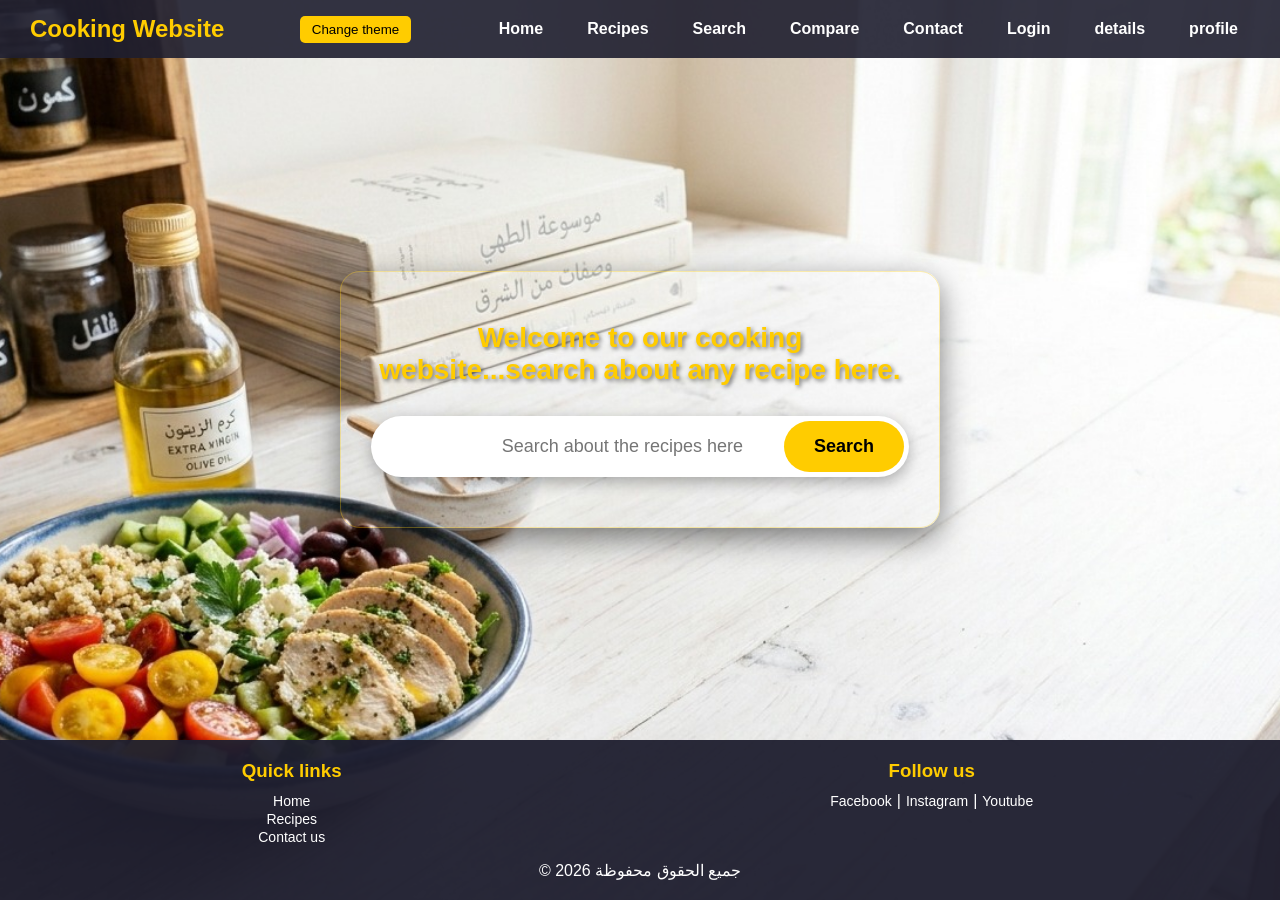
<file: pages/search.html>
<!DOCTYPE html>
<html lang="en">
<head>

    <meta charset="UTF-8">
    <meta name="viewport" content="width=device-width, initial-scale=1.0">

 <link id="theme-link" rel="stylesheet" href="light-theme.css">
    <title>Document</title>



<style>

        
       
        body {
            display: flex;
            flex-direction: column;
            min-height: 100vh;
            margin: 0;
            font-family: 'Arial', sans-serif;
    
        
   
        }

        .main-content {
            flex: 1;
            display: flex;
            justify-content: center;
            align-items: center;
            padding: 40px 20px;
        }

    
        .search-container {

            padding: 50px 30px;
            border-radius: 20px;
            box-shadow: 0 10px 30px rgba(0, 0, 0, 0.5);
     
            border: 1px solid rgba(255, 204, 0, 0.3); 
            max-width: 600px;
            width: 100%;
            text-align: center;
        }

        .search-container h1 {
            color: #ffcc00; 
            margin-bottom: 30px;
            font-size: 28px;
            text-shadow: 2px 2px 4px rgba(0,0,0,0.5);
        }

        .search-wrapper {
            display: flex;
            gap: 0; 
            background: white;
            padding: 5px;
            border-radius: 50px; 
            overflow: hidden;
             box-shadow: 0 5px 15px rgba(0, 0, 0, 0.3); 
        }

        #search {
            flex: 1;
            border: none;
            padding: 15px 25px;
            font-size: 18px;
            outline: none;
            background: transparent;
            text-align: right;
        }

        .search-btn {
            background: #ffcc00;
            color: black;
            border: none;
            padding: 0 30px;
            font-weight: bold;
            font-size: 18px;
            cursor: pointer;
            transition: 0.3s;
            border-radius: 50px;
        }

        .search-btn:hover {
            background: #e6b800;
            transform: scale(1.02);
        }

        footer {
            background-color: rgba(30, 30, 47, 0.95);
            color: white;
            text-align: center;
            padding: 20px 0;
            width: 100%;
            margin-top: auto; 
        }
        
        .footer-container {
            display: flex;
            justify-content: space-around;
            flex-wrap: wrap;
            padding-bottom: 15px;
        }
        
        .footer-box h3 { color: #ffcc00; margin-bottom: 10px; }
        .footer-box ul { list-style: none; padding: 0; }
        .footer-box ul li a { color: white; text-decoration: none; font-size: 14px; }
        .footer-box ul li a:hover { color: #ffcc00; }
        .social-link { color: white; text-decoration: none; font-size: 14px; margin: 0 5px; }
        .social-link:hover { color: #ffcc00; }
</style>


</head>
<body>


<header>
    <nav class="navbar">

           
        <h1 style="  color: #ffcc00;">Cooking Website</h1>
         <button id="theme-toggle"> Change theme </button>
        <ul >
            <li><a href="index.html">Home</a></li>
            <li><a href="recipes.html">Recipes</a></li>
            <li><a href="search.html">Search</a></li>
            <li><a href="compare.html">Compare</a></li>
            <li><a href="contact.html">Contact</a></li>
            <li><a href="login.html">Login</a></li>
            <li><a href="details.html">details</a></li>
            <li><a href="profile.html">profile</a></li>
        </ul>
    
    </nav>
    </header>



    <div class="main-content">
        <div class="search-container">
            <h1>Welcome to our cooking website...search about any recipe here.</h1>
            <div class="search-wrapper">
                <input type="search" name="search" id="search" placeholder="Search about the recipes here">
                <button type="submit" class="search-btn">Search</button>
            </div>
        </div>
    </div>

    <footer>
        <div class="footer-container">
            <div class="footer-box">
                <h3>Quick links</h3>
                <ul>
                    <li><a href="index.html">Home</a></li>
                    <li><a href="recipes.html">Recipes</a></li>
                    <li><a href="contact.html">Contact us</a></li>
                </ul>
            </div>
            <div class="footer-box">
                <h3>Follow us</h3>
            <p><a class="social-link" href="https://www.facebook.com/" target="_blank">Facebook</a>|<a class="social-link" href="https://www.instagram.com/?hl=en" target="_blank">Instagram</a>|<a class="social-link" href="https://www.youtube.com/" target="_blank">Youtube</a></p>
            </div>
        </div>
        <div class="footer-bottom">
            <p>&copy; جميع الحقوق محفوظة 2026</p>
        </div>
    </footer>
    

         <script src="script.js"></script>
    <script>
       
    const searchInput = document.getElementById('search');
    const searchBtn = document.querySelector('.search-btn');

     
    function performSearch() {
      
        const query = searchInput.value.toLowerCase().trim();

        if (query === "") {
            alert("من فضلك اكتب اسم الوصفة أولاً!");
            return;
        }
        

        const recipes = [
            "pizza", "crep", "steak", 
            "burger", "kapap", "salad", 
            "chicken", "spaghetti", "fish"
        ];

        
        const match = recipes.find(recipe => query.includes(recipe));

        if (match) {
            
            window.location.href = `details.html?recipe=${match}`;
        } else {
            alert("عذراً، هذه الوصفة غير موجودة حالياً. جرب البحث عن (Pizza, Burger, or Chicken)");
        }
    }

    
    searchBtn.addEventListener('click', performSearch);

    searchInput.addEventListener('keypress', function (e) {
        if (e.key === 'Enter') {
            performSearch();
        }
    });
</script>
</body>
</html>
</file>
<file: pages/light-theme.css>
* {
    margin: 0;
    padding: 0;
    box-sizing: border-box;
}

header {
    background: rgba(30, 30, 47, 0.9);
    color: white;
    padding: 15px 30px;
    position: sticky;
    top: 0;
    z-index: 1000;
}

nav {
    display: flex;
    justify-content: space-between;
    align-items: center;
}

nav h1 {
    font-size: 24px;
    color: #ffcc00;
}

nav ul {
    list-style: none;
    display: flex;
    gap: 20px;
}

nav ul li a {
    text-decoration: none;
    color: white;
    font-size: 16px;
    padding: 6px 12px;
    border-radius: 5px;
    transition: 0.3s;
    font-weight: bold;
}

nav ul li a:hover {
    background: #ffcc00;
    color: black;
}

nav ul li a.active {
    background: #ffcc00;
    color: black;
}

#theme-toggle {
    padding: 6px 12px;
    border: none;
    background: #ffcc00;
    cursor: pointer;
    border-radius: 5px;
}
.welcome { text-align: center; color: #ffcc00; border: solid rgba(255, 255, 255, 0.2) ;
 width: 50%; border-radius: 5%;
   margin-left: 25%; margin-right: auto; font-size: 20px; background-color:rgba(30, 30, 47, 0.9) ;
   padding: 25px ; margin-top: 30px;
}
#q {
    background-color: #2c2c2c;
    padding: 60px 20px;
    text-align: center;
    border-top: 2px solid #ffcc00;
    margin-top: 30px; width: 100%;
}

#q h3 {
    color: #ffcc00;
    font-size: 24px;
    margin-bottom: 20px;
}

 #z{
    display: flex;
    justify-content: center;
    gap: 10px;
    max-width: 600px;
    margin: 0 auto; 
}
#z input[type="email"] {
    padding: 12px 20px;
    border: 1px solid #444;
    border-radius: 5px;
    background-color: #1a1a1a;
    color: white;
    width: 60%;
    outline: none;
}

#z input[type="email"]:focus {
    border-color: #ffcc00;
}

#z button[type="submit"] {
    background-color: #ffcc00;
    color: #000;
    padding: 12px 30px;
    border: none;
    border-radius: 5px;
    font-weight: bold;
    cursor: pointer;
   
}

#z button[type="submit"]:hover {
    background-color: #e6b800;
    transform: scale(1.05);
}

@media (max-width: 600px) {
    #z {
        flex-direction: column;
        align-items: center;
    }
    #z input[type="email"] {
        width: 90%;
        margin-bottom: 10px;
    }
}

body {     background: url("../images/a.jpeg") no-repeat center center fixed; 
           background-size: cover;
           min-height: 100vh;}
footer {
    background-color:rgba(30, 30, 47, 0.9); 
    color: #fff;
    padding: 40px 0; margin-top: 30px;
    text-align: center; position:sticky; top:100%

}
footer a {
    color: #ffcc00;
    text-decoration: none;
}
footer a:hover {
    text-decoration: underline;
    color : #d4ae12;}
    .features {
    display: flex;
    justify-content: space-around;
    align-items: center;
    padding: 60px 5%;
    background-color: #1a1a1a;
    flex-wrap: wrap;
    gap: 20px;
}
.feature{display: flex;
    justify-content: space-around;
    align-items: center;
    padding: 60px 5%;
    background-color: rgba(255, 255, 255, 0.1);
    flex-wrap: wrap;
    gap: 20px;}
.feature111 {
    background: #2c2c2c;
    padding: 30px;
    border-radius: 15px;
    text-align: center;
    width: 280px;
    border: 1px solid #333;
}

.feature111:hover {
    border-color: #ffcc00;
    transform: translateY(-5px);
}

.feature111 .icon {
    font-size: 40px;
    margin-bottom: 15px;
}

.feature111 h3 {
    color: #ffcc00;
    margin-bottom: 10px;
    font-size: 20px;
}

.feature111 p {
    color: #ccc;
    font-size: 14px;
    line-height: 1.5;
}

@media (max-width: 768px) {
    .features {
        flex-direction: column;
    }
}
</file>
